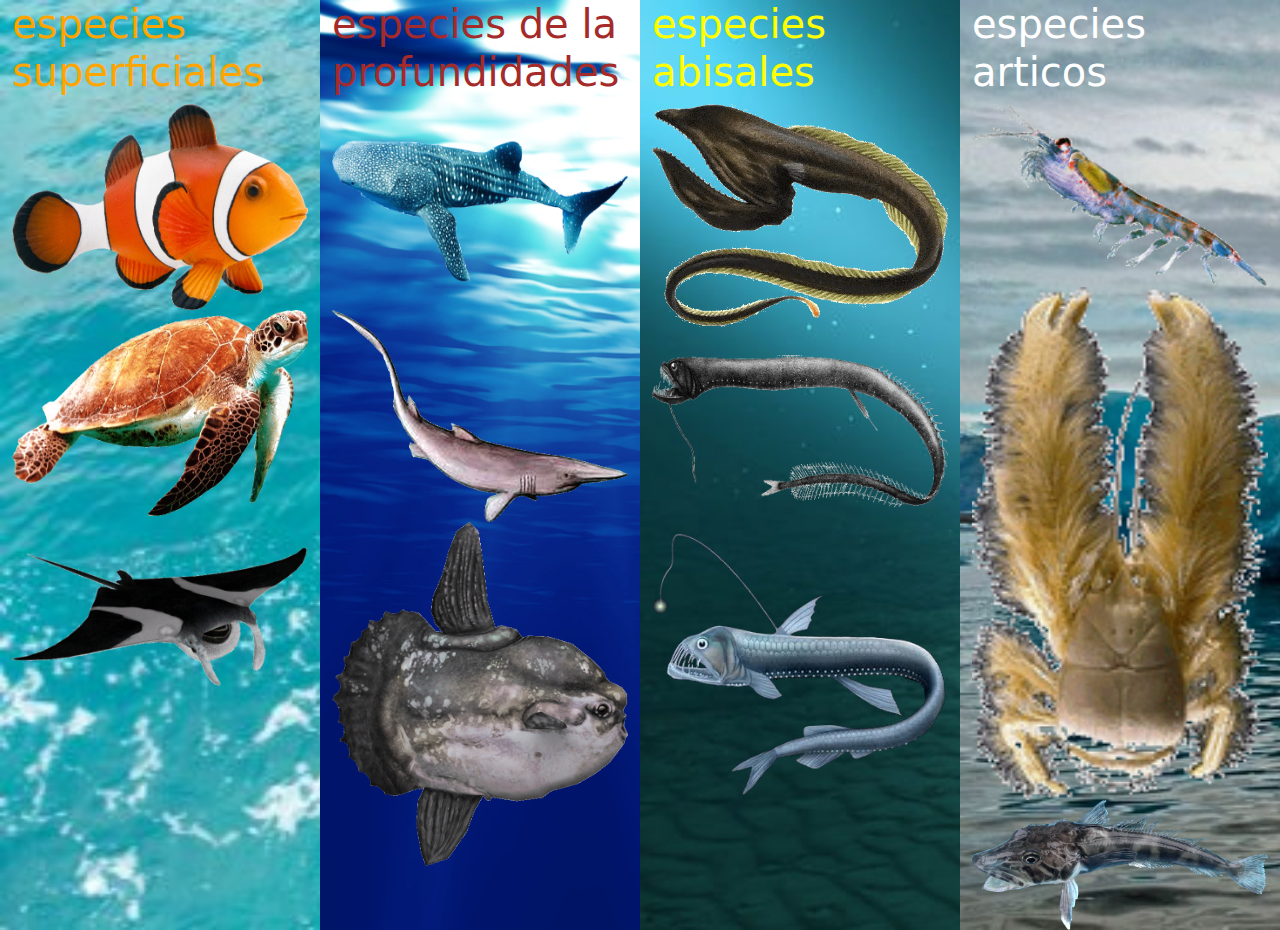
<file: index.html>
<!doctype html>
<html lang="en">

<head>
  <meta charset="utf-8">
  <meta name="viewport" content="width=device-width, initial-scale=1">
  <link href="css/bootstrap.min.css" rel="stylesheet">
  <link rel="stylesheet" href="css/main.css">
  <title>Vida marina</title>
</head>

<body>
  <div class="container-fluid d-flex">
    <div class="row d-flex align-items-stretch">
      <div class="col-3 ficius">
        <div class="row">
          <h1>especies superficiales</h1>
        </div>
        <div class="row">
          <a href="pages/payaso.html">
            <img src="img/payaco.png" alt="pez payaso">
            </a>
        </div>
        <div class="row">
          <a href="pages/tortuga.html">
          <img src="img/mariscus.png" alt="tortuga marina">
        </a>
        </div>
        <div class="row">
          <img src="img/rayu.png" alt="manta raya">
        </div>
      </div>

      <div class="col-3 profund">
        <div class="row">
          <h1>especies de la profundidades</h1>
        </div>
        <div class="row">
          <img src="img/ballenus.png" alt="tiburon ballena">
        </div>
        <div class="row">
          <img src="img/tibugoblin.png" alt="tiburon duende">
        </div>
        <div class="row">
          <img src="img/mola.png" alt="pez mola mola">
        </div>
      </div>


      <div class="col-3 abisal">
        <div class="row">
          <h1>especies abisales</h1>
        </div>
        <div class="row">
          <a href="pages/pelicano.html">
          <img src="img/pelicanus.png" alt="pez pelicano">
        </a>
        </div>
        <div class="row">
          <img src="img/dracos.png" alt="pez dragon abisal">
        </div>
        <div class="row">
          <img src="img/viboros.png" alt="pez vibora">
        </div>
      </div>

      <div class="col-3 articos">
        <div class="row">
          <h1>especies articos</h1>
        </div>
        <div class="row">
          <img src="img/krillik.png" alt="kril">
        </div>
        <div class="row">
          <img src="img/yetilis.png" alt="cangrejo yeti">
        </div>
        <div class="row">
          <img src="img/ocelados.png" alt="pez de hielo ocelado">
        </div>
      </div>
    </div>
  </div>
</body>

</html>
</file>
<file: css/main.css>
.ficius {
  color: orange;
  background-repeat: no-repeat;
  background-image: url("../img/cristal.jpg");
  background-size: cover;
}

.profund {
  color: brown;
  background-image: url("../img/profund.jpg");
background-size: cover;
}

.abisal {
  color: yellow;
  background-image: url("../img/abisal.jpg");
background-size: cover;
}

.articos {
  color:white;
  background-image: url("../img/articos.jpg");
background-size: cover;
}

img {
  width: 100%;
  height: 100%;
}
</file>
